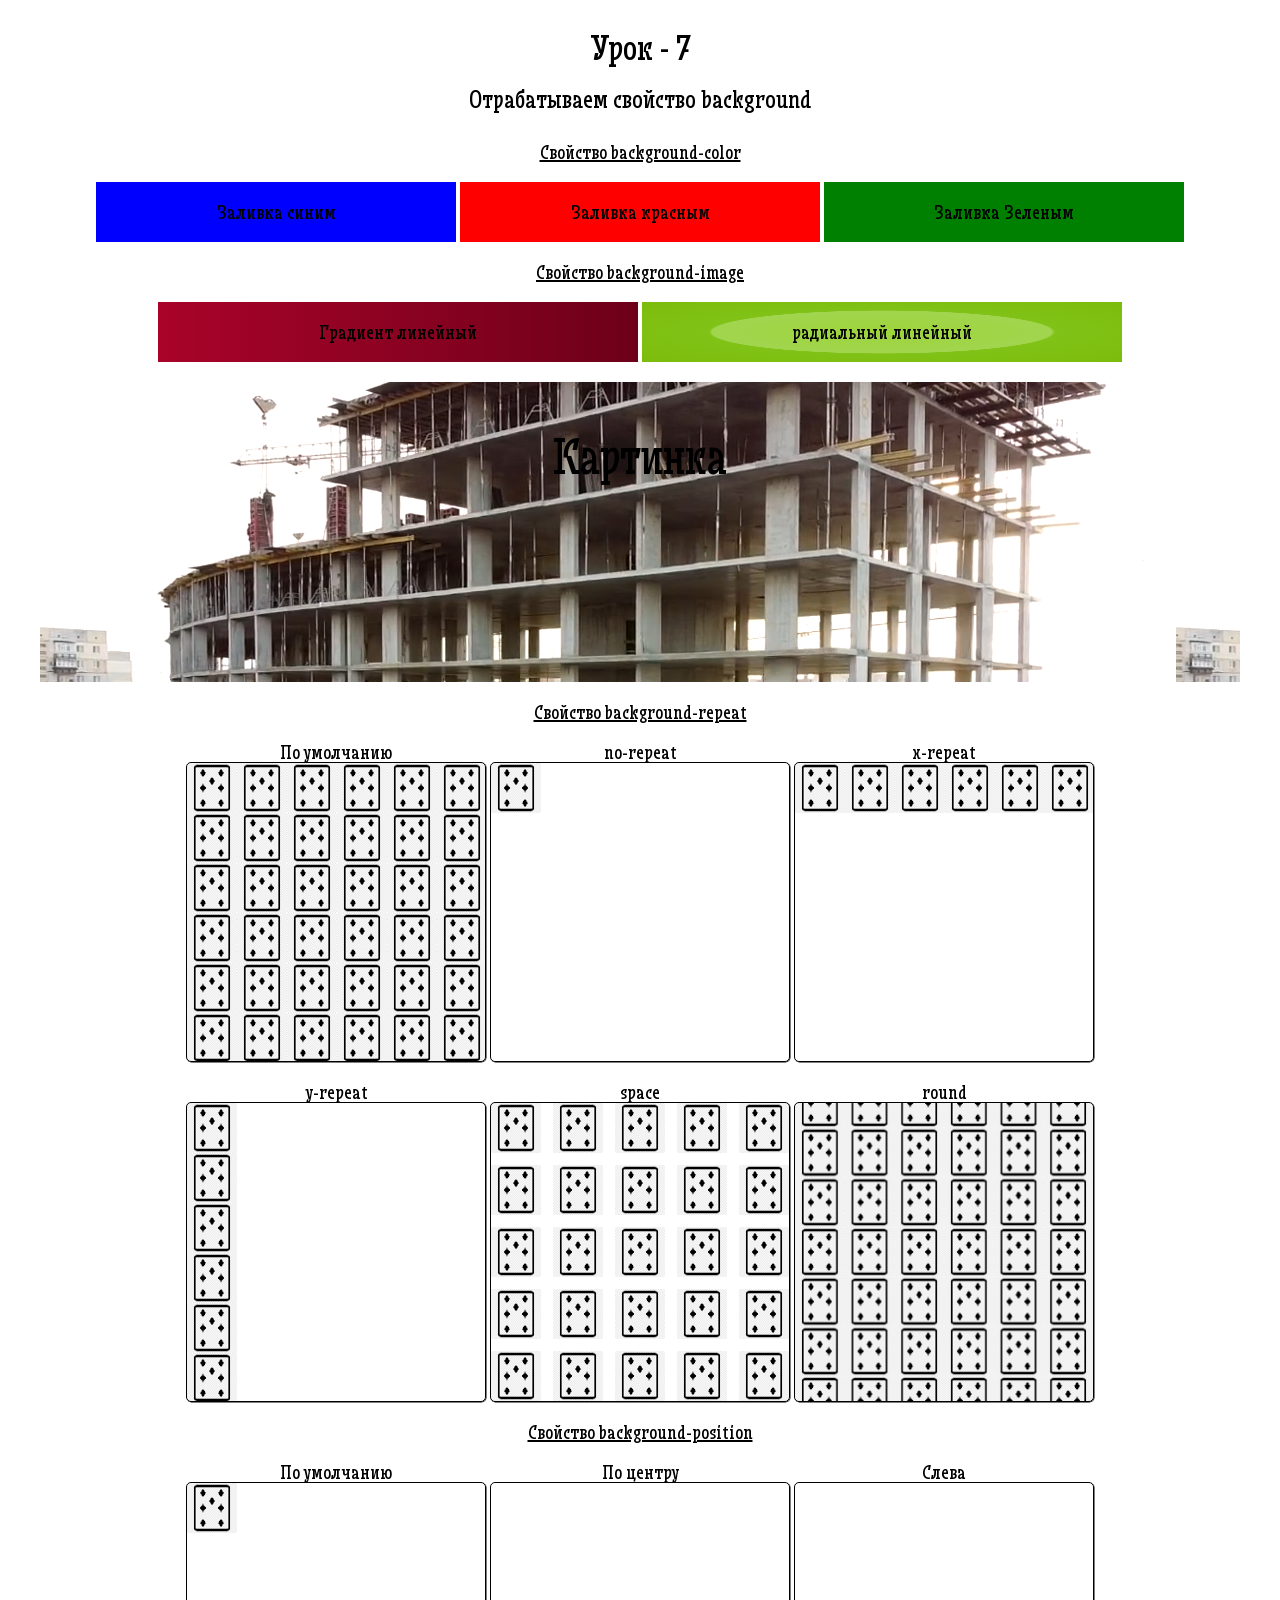
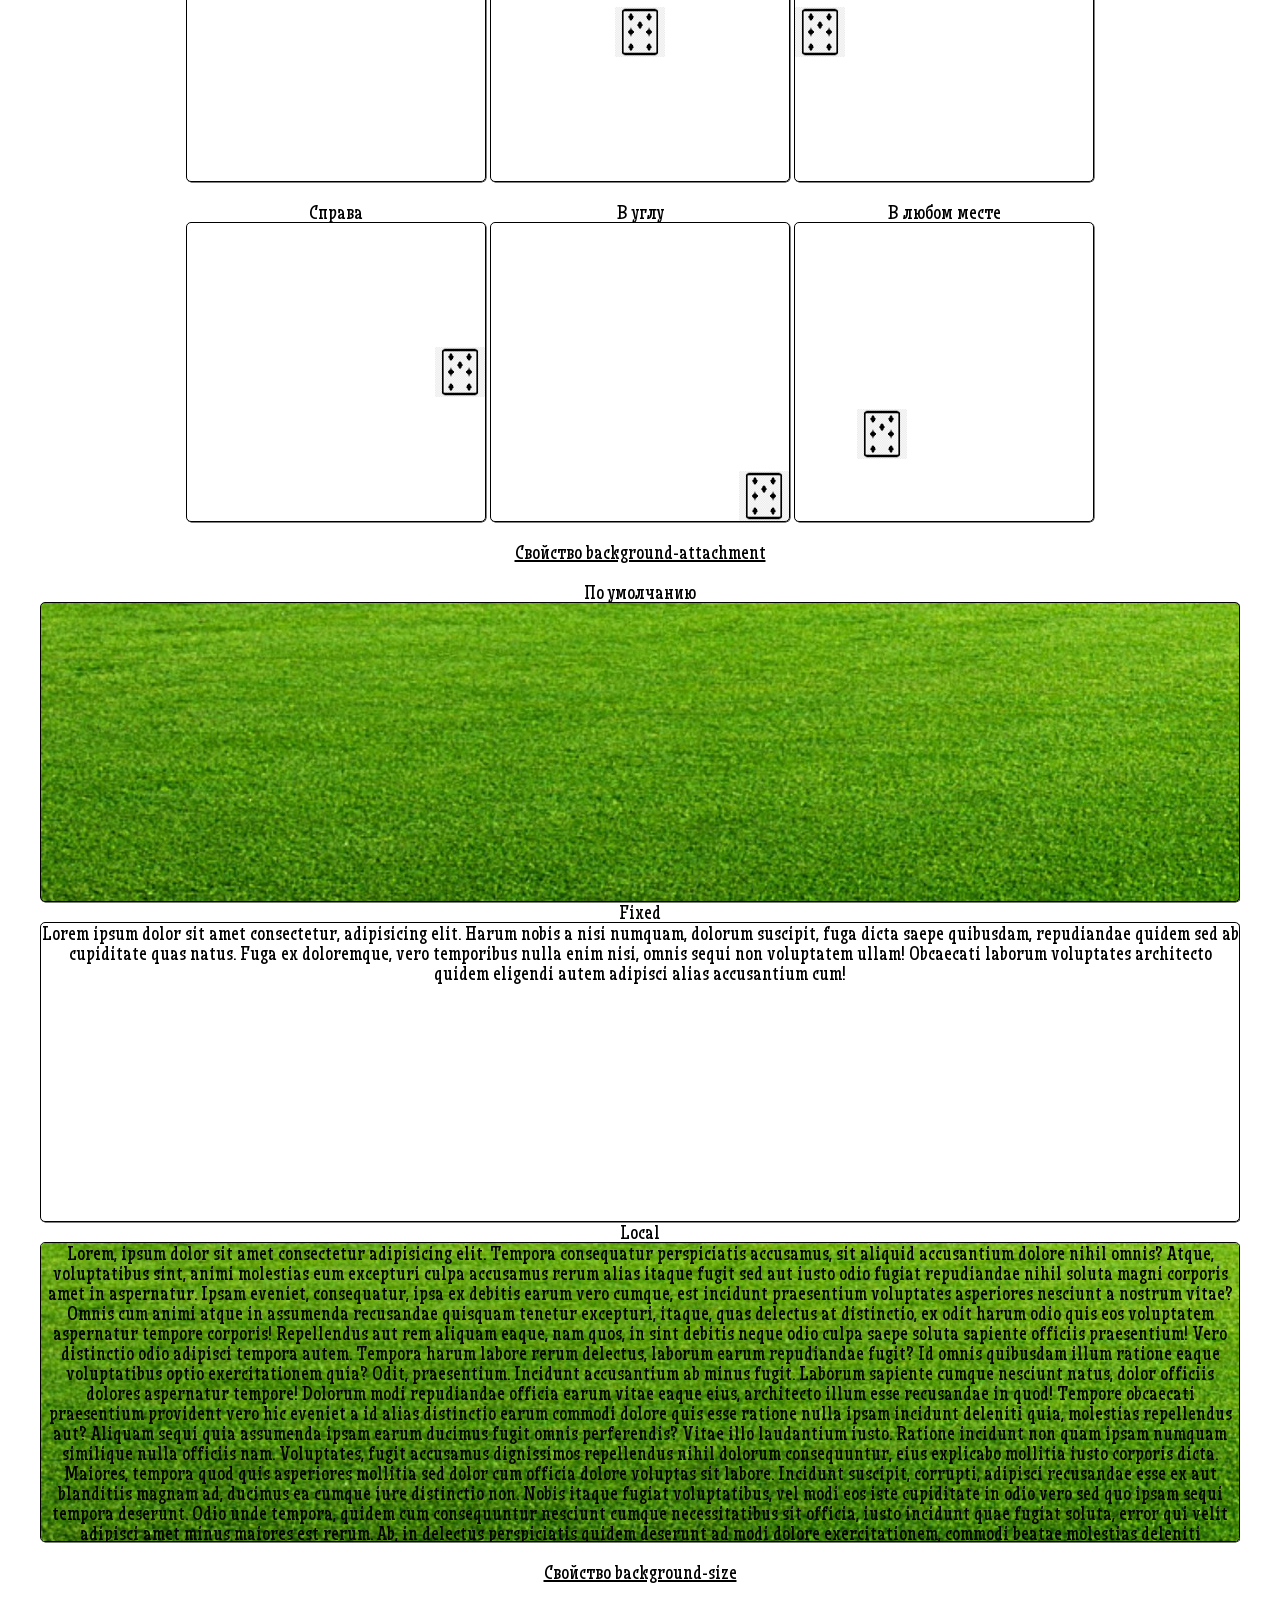
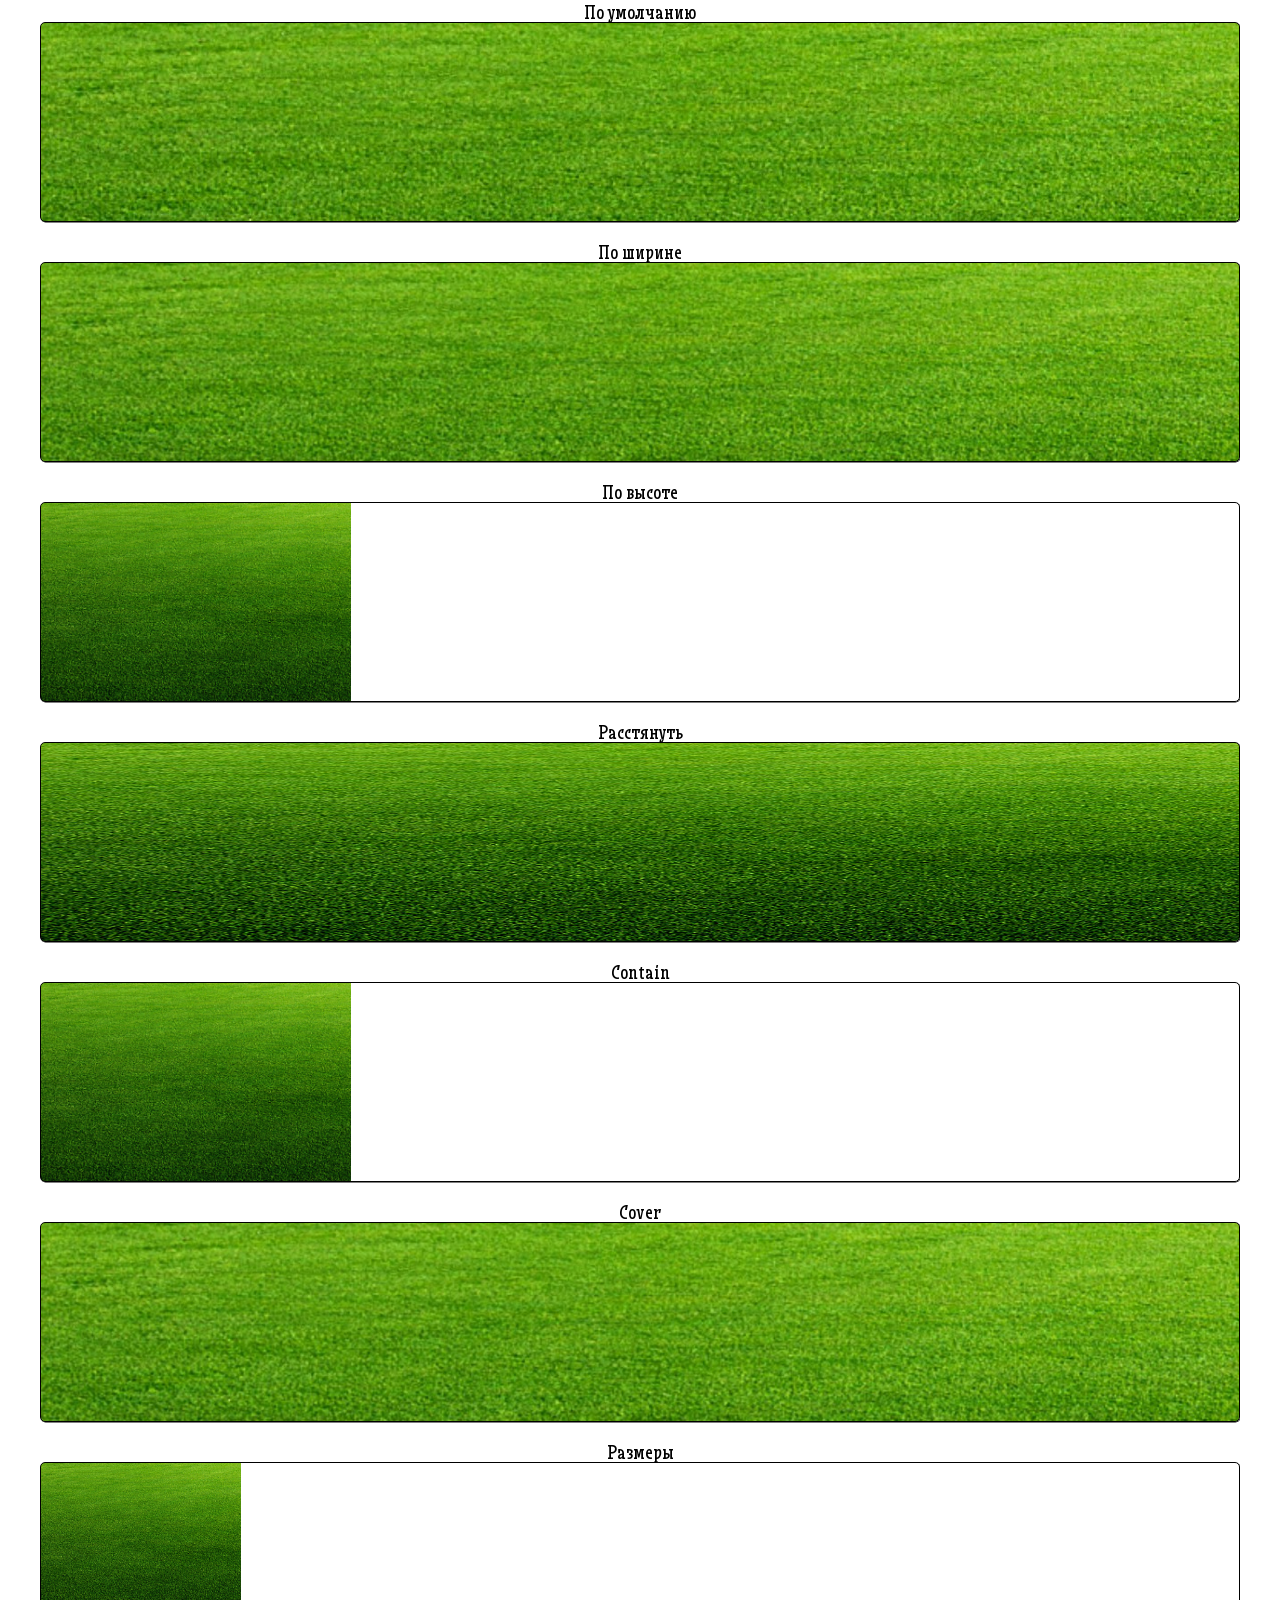
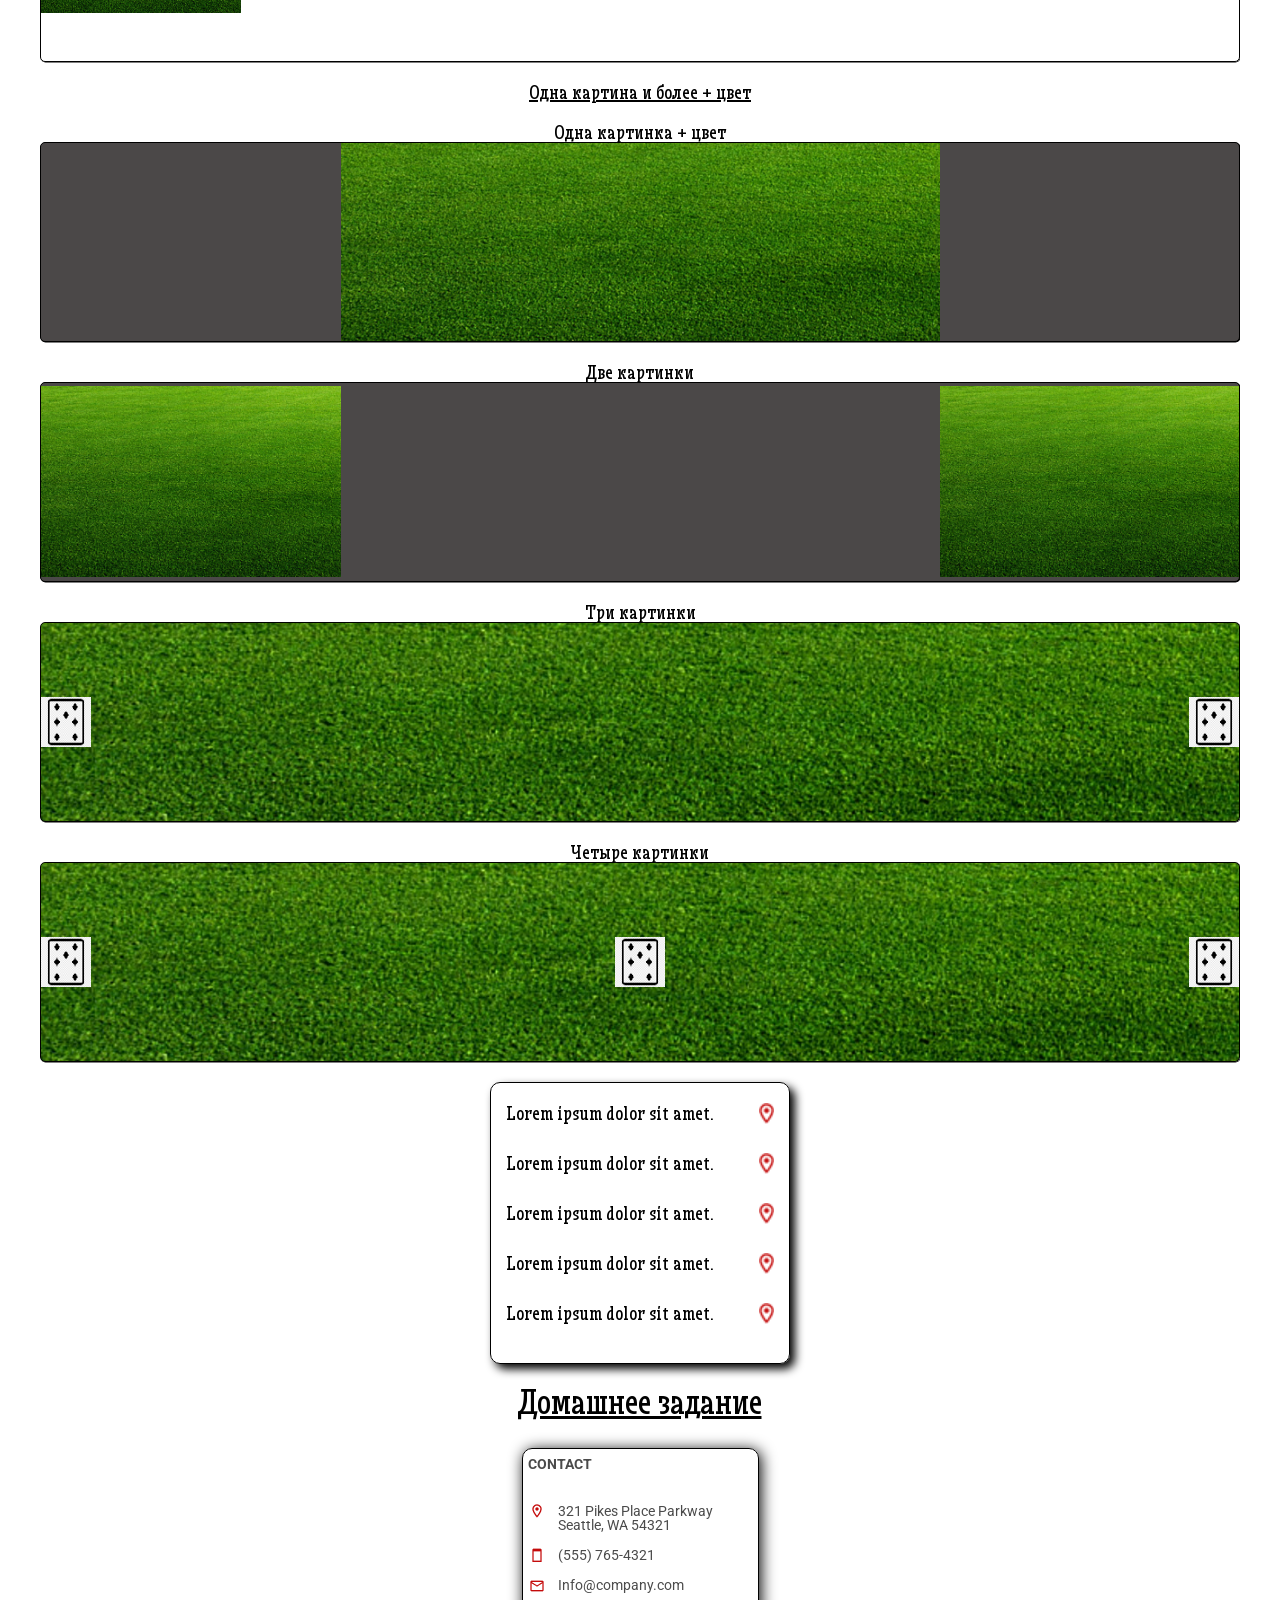
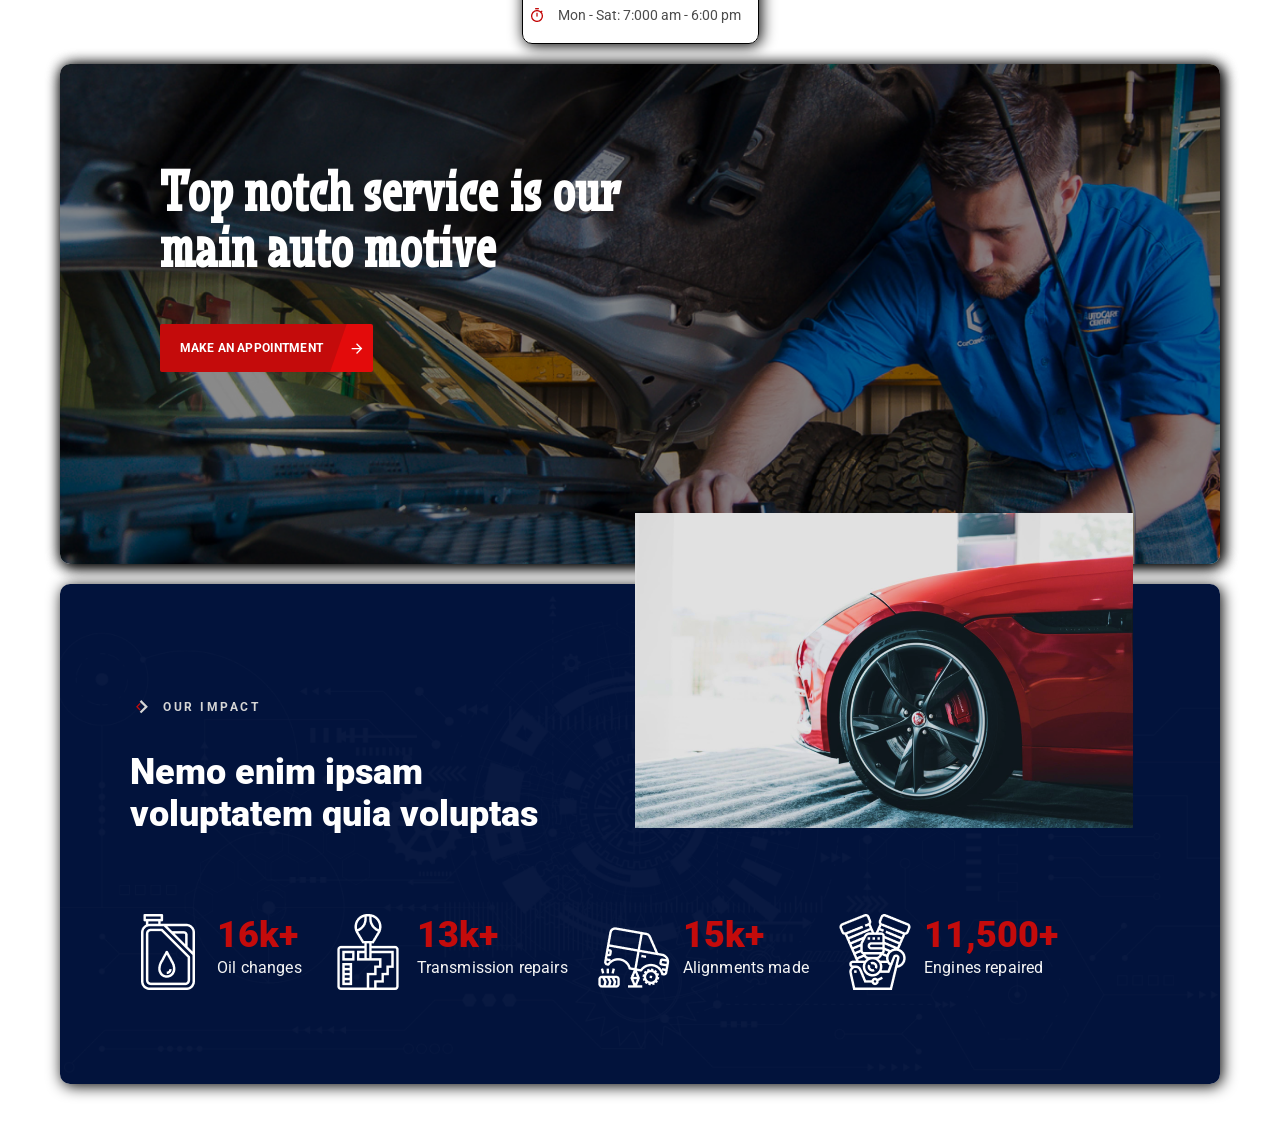
<file: index.html>
<!DOCTYPE html>
<html lang="ru">

	<head>
		<meta charset="UTF-8">
		<meta http-equiv="X-UA-Compatible" content="IE=edge">
		<meta name="viewport" content="width=device-width, initial-scale=1.0">
		<link rel="stylesheet" href="css/null.css">
		<link rel="stylesheet" href="css/style.css">
		<title>Lesson 7</title>
	</head>

	<body>
		<div class="wrapper">
			<header class="header">
				<div class="b-head">
					<div class="b-head__title">
						Урок - 7
					</div>
					<div class="b-head__text">
						Отрабатываем свойство background
					</div>
				</div>
				<!-- <nav class="nav">

				</nav> -->

			</header>


			<main class="main">
				<div class="bg-wrapper">
					<div class="block-bgcolor">
						<div class="block__title">
							Свойство background-color
						</div>
						<div class="block-bgcolor__one">
							Заливка синим
						</div>
						<div class="block-bgcolor__two">
							Заливка красным
						</div>
						<div class="block-bgcolor__three">
							Заливка Зеленым
						</div>
					</div>
					<div class="block-bgimg">
						<div class="block__title">
							Свойство background-image
						</div>
						<div class="block-bgimg__color">
							<div class="block-bgimg__one">
								Градиент линейный
							</div>
							<div class="block-bgimg__two">
								радиальный линейный
							</div>
						</div>
						<div class="block-bgimg__image">
							Картинка
						</div>
					</div>
					<div class="block-bgrepeat">
						<div class="block__title">
							Свойство background-repeat
						</div>
						<div class="block-bgrepeat__property inline">
							<p class="text">По умолчанию</p>
							<div class="block-bgrepeat__default box"></div>
						</div>
						<div class="block-bgrepeat__property inline">
							<p class="text">no-repeat</p>
							<div class="block-bgrepeat__norepeat box"></div>
						</div>
						<div class="block-bgrepeat__property inline">
							<p class="text">x-repeat</p>
							<div class="block-bgrepeat__xrepeat box"></div>
						</div>
						<div class="block-bgrepeat__property inline">
							<p class="text">y-repeat</p>
							<div class="block-bgrepeat__yrepeat box"></div>
						</div>
						<div class="block-bgrepeat__property inline">
							<p class="text">space</p>
							<div class="block-bgrepeat__space box"></div>
						</div>
						<div class="block-bgrepeat__property inline">
							<p class="text">round</p>
							<div class="block-bgrepeat__round box"></div>
						</div>



					</div>
					<div class="block-bgposition">
						<div class="block__title">
							Свойство background-position
						</div>
						<div class="block-bgposition__property inline">
							<p class="text">По умолчанию</p>
							<div class="block-bgposition__default box">

							</div>
						</div>
						<div class="block-bgposition__property inline">
							<p class="text">По центру</p>
							<div class="block-bgposition__center box">

							</div>
						</div>
						<div class="block-bgposition__property inline">
							<p class="text">Слева</p>
							<div class="block-bgposition__left box">

							</div>
						</div>
						<div class="block-bgposition__property inline">
							<p class="text">Справа</p>
							<div class="block-bgposition__right box">

							</div>
						</div>
						<div class="block-bgposition__property inline">
							<p class="text">В углу</p>
							<div class="block-bgposition__decress box">

							</div>
						</div>
						<div class="block-bgposition__property inline">
							<p class="text">В любом месте</p>
							<div class="block-bgposition__random box">

							</div>
						</div>
					</div>
					<div class="block-bgattach">
						<div class="block__title">
							Свойство background-attachment
						</div>
						<div class="block-bgattach__property">
							<p class="text">По умолчанию</p>
							<div class="block-bgattach__default box">

							</div>
						</div>
						<div class="block-bgattach__property">
							<p class="text">Fixed</p>
							<div class="block-bgattach__fixed box">
								<p class="text">Lorem ipsum dolor sit amet consectetur, adipisicing elit. Harum nobis a nisi numquam, dolorum suscipit, fuga dicta saepe quibusdam, repudiandae quidem sed ab cupiditate quas natus. Fuga ex doloremque, vero temporibus nulla enim nisi, omnis sequi non voluptatem ullam! Obcaecati laborum voluptates architecto quidem eligendi autem adipisci alias accusantium cum!</p>
							</div>
						</div>
						<div class="block-bgattach__property">
							<p class="text">Local</p>
							<div class="block-bgattach__local box">
								<p class="text">Lorem, ipsum dolor sit amet consectetur adipisicing elit. Tempora consequatur perspiciatis accusamus, sit aliquid accusantium dolore nihil omnis? Atque, voluptatibus sint, animi molestias eum excepturi culpa accusamus rerum alias itaque fugit sed aut iusto odio fugiat repudiandae nihil soluta magni corporis amet in aspernatur. Ipsam eveniet, consequatur, ipsa ex debitis earum vero cumque, est incidunt praesentium voluptates asperiores nesciunt a nostrum vitae? Omnis cum animi atque in assumenda recusandae quisquam tenetur excepturi, itaque, quas delectus at distinctio, ex odit harum odio quis eos voluptatem aspernatur tempore corporis! Repellendus aut rem aliquam eaque, nam quos, in sint debitis neque odio culpa saepe soluta sapiente officiis praesentium! Vero distinctio odio adipisci tempora autem. Tempora harum labore rerum delectus, laborum earum repudiandae fugit? Id omnis quibusdam illum ratione eaque voluptatibus optio exercitationem quia? Odit, praesentium. Incidunt accusantium ab minus fugit. Laborum sapiente cumque nesciunt natus, dolor officiis dolores aspernatur tempore! Dolorum modi repudiandae officia earum vitae eaque eius, architecto illum esse recusandae in quod! Tempore obcaecati praesentium provident vero hic eveniet a id alias distinctio earum commodi dolore quis esse ratione nulla ipsam incidunt deleniti quia, molestias repellendus aut? Aliquam sequi quia assumenda ipsam earum ducimus fugit omnis perferendis? Vitae illo laudantium iusto. Ratione incidunt non quam ipsam numquam similique nulla officiis nam. Voluptates, fugit accusamus dignissimos repellendus nihil dolorum consequuntur, eius explicabo mollitia iusto corporis dicta. Maiores, tempora quod quis asperiores mollitia sed dolor cum officia dolore voluptas sit labore. Incidunt suscipit, corrupti, adipisci recusandae esse ex aut blanditiis magnam ad, ducimus ea cumque iure distinctio non. Nobis itaque fugiat voluptatibus, vel modi eos iste cupiditate in odio vero sed quo ipsam sequi tempora deserunt. Odio unde tempora, quidem cum consequuntur nesciunt cumque necessitatibus sit officia, iusto incidunt quae fugiat soluta, error qui velit adipisci amet minus maiores est rerum. Ab, in delectus perspiciatis quidem deserunt ad modi dolore exercitationem, commodi beatae molestias deleniti repudiandae cum architecto a velit cumque id dolores. Temporibus rerum totam quisquam perspiciatis eum, laudantium officiis eveniet doloribus maxime nemo illo accusantium facere atque fugit, deleniti ratione libero! Ipsa debitis esse sequi temporibus asperiores, dolore labore praesentium ex illo atque tempora corporis quasi consectetur impedit quibusdam quidem ipsum vel molestias minima repudiandae unde deleniti? Sequi adipisci alias est optio atque enim dignissimos voluptates quos vitae labore consequuntur impedit quasi quisquam modi nesciunt, voluptatum amet hic vel, dicta dolores, aliquam commodi possimus itaque. Aspernatur similique hic, est repellat, culpa sed maiores dolorem dignissimos dicta alias praesentium pariatur numquam rem dolores aperiam quasi ratione enim mollitia. Beatae officia accusantium ex sapiente perspiciatis recusandae placeat debitis reprehenderit suscipit! Maiores nostrum odio vero eligendi tenetur commodi ex explicabo cupiditate deleniti recusandae? Illum, omnis! Iure dolorum dolores excepturi earum in laboriosam quidem fugiat, inventore dolore distinctio vitae quam itaque impedit id veritatis officiis, quos odit ut consequatur est? Ipsum non ab laboriosam dolore iure possimus architecto molestias aperiam itaque doloremque placeat magnam adipisci eaque minima ducimus, eveniet necessitatibus. Aperiam sint nobis veritatis incidunt, praesentium necessitatibus dolores, alias natus nihil amet quaerat ratione quis.</p>
							</div>
						</div>
					</div>
					<div class="block-bgsize">
						<div class="block__title">
							Свойство background-size
						</div>
						<div class="block-bgsize__property">
							<p class="text">По умолчанию</p>
							<div class="block-bgsize__default box-size"></div>
						</div>
						<div class="block-bgsize__property">
							<p class="text">По ширине</p>
							<div class="block-bgsize__height box-size"></div>
						</div>
						<div class="block-bgsize__property">
							<p class="text">По высоте</p>
							<div class="block-bgsize__width box-size"></div>
						</div>
						<div class="block-bgsize__property">
							<p class="text">Расстянуть</p>
							<div class="block-bgsize__stretch box-size"></div>
						</div>
						<div class="block-bgsize__property">
							<p class="text">Contain</p>
							<div class="block-bgsize__contain box-size"></div>
						</div>
						<div class="block-bgsize__property">
							<p class="text">Cover</p>
							<div class="block-bgsize__cover box-size"></div>
						</div>
						<div class="block-bgsize__property">
							<p class="text">Размеры</p>
							<div class="block-bgsize__size box-size"></div>
						</div>
					</div>
					<div class="block-bgfoncolor">
						<div class="block__title">
							Одна картина и более + цвет
						</div>
						<div class="block-bgfoncolor__property">
							<p class="text">Одна картинка + цвет</p>
							<div class="block-bgfoncolor__oneimg box-size"></div>
						</div>
						<div class="block-bgfoncolor__property">
							<p class="text">Две картинки</p>
							<div class="block-bgfoncolor__twoimg box-size"></div>
						</div>
						<div class="block-bgfoncolor__property">
							<p class="text">Три картинки</p>
							<div class="block-bgfoncolor__threeimg box-size"></div>
						</div>
						<div class="block-bgfoncolor__property">
							<p class="text">Четыре картинки</p>
							<div class="block-bgfoncolor__fourimg box-size"></div>
						</div>
					</div>
				</div>
				<div class="imgleft">
					<ul class="imgleft__lists">
						<li class="imgleft__list">Lorem ipsum dolor sit amet.</li>
						<li class="imgleft__list">Lorem ipsum dolor sit amet.</li>
						<li class="imgleft__list">Lorem ipsum dolor sit amet.</li>
						<li class="imgleft__list">Lorem ipsum dolor sit amet.</li>
						<li class="imgleft__list">Lorem ipsum dolor sit amet.</li>
					</ul>
				</div>
				<div class="hw-wrapper">
					<h2 class="hmtitle">
						Домашнее задание
					</h2>
					<div class="less1">
						<div class="contact">
							<p class="contact-title">
								contact
							</p>
							<div class="contact__lists">
								<ul class="contact__list">
									<li class="contact_list-geo">321 Pikes Place Parkway
										Seattle, WA 54321</li>
									<li class="contact_list-phone">(555) 765-4321</li>
									<li class="contact_list-mail">Info@company.com</li>
									<li class="contact_list-time">Mon - Sat: 7:000 am - 6:00 pm</li>
								</ul>
							</div>
						</div>
					</div>
				</div>
				<div class="car-wrapper">
					<div class="car-body">
						<div class="car-title">
							Top notch service is our main auto motive
						</div>
						<div class="car__button">
							<a href="#!" class="button"> Make an Appointment</a>
						</div>
					</div>
				</div>
				<div class="car-wrapper-two">
					<div class="car-container">
						<div class="car-header">
							<div class="car-header__titles">
								<div class="car-header__logo">
									OUR IMPACT
								</div>
								<div class="car-header__title">
									Nemo enim ipsam voluptatem quia voluptas
								</div>
							</div>
							<div class="car-header__img">
								<img src="./img/bg-fon.png" alt="fon">
							</div>
						</div>
						<div class="car-content">
							<div class="car-content__about oil">
								<div class="car-content__title">16k+</div>
								<div class="car-content__subtitle">Oil changes</div>
							</div>
							<div class="car-content__about transmission">
								<div class="car-content__title">13k+</div>
								<div class="car-content__subtitle">Transmission repairs</div>
							</div>
							<div class="car-content__about alig-made">
								<div class="car-content__title">15k+</div>
								<div class="car-content__subtitle">Alignments made</div>
							</div>
							<div class="car-content__about engine">
								<div class="car-content__title">11,500+</div>
								<div class="car-content__subtitle">Engines repaired</div>
							</div>
						</div>
					</div>
				</div>
			</main>
			<!-- <footer class="footer">

				<p>Это подвал</p>


			</footer> -->
		</div>

	</body>

</html>
</file>
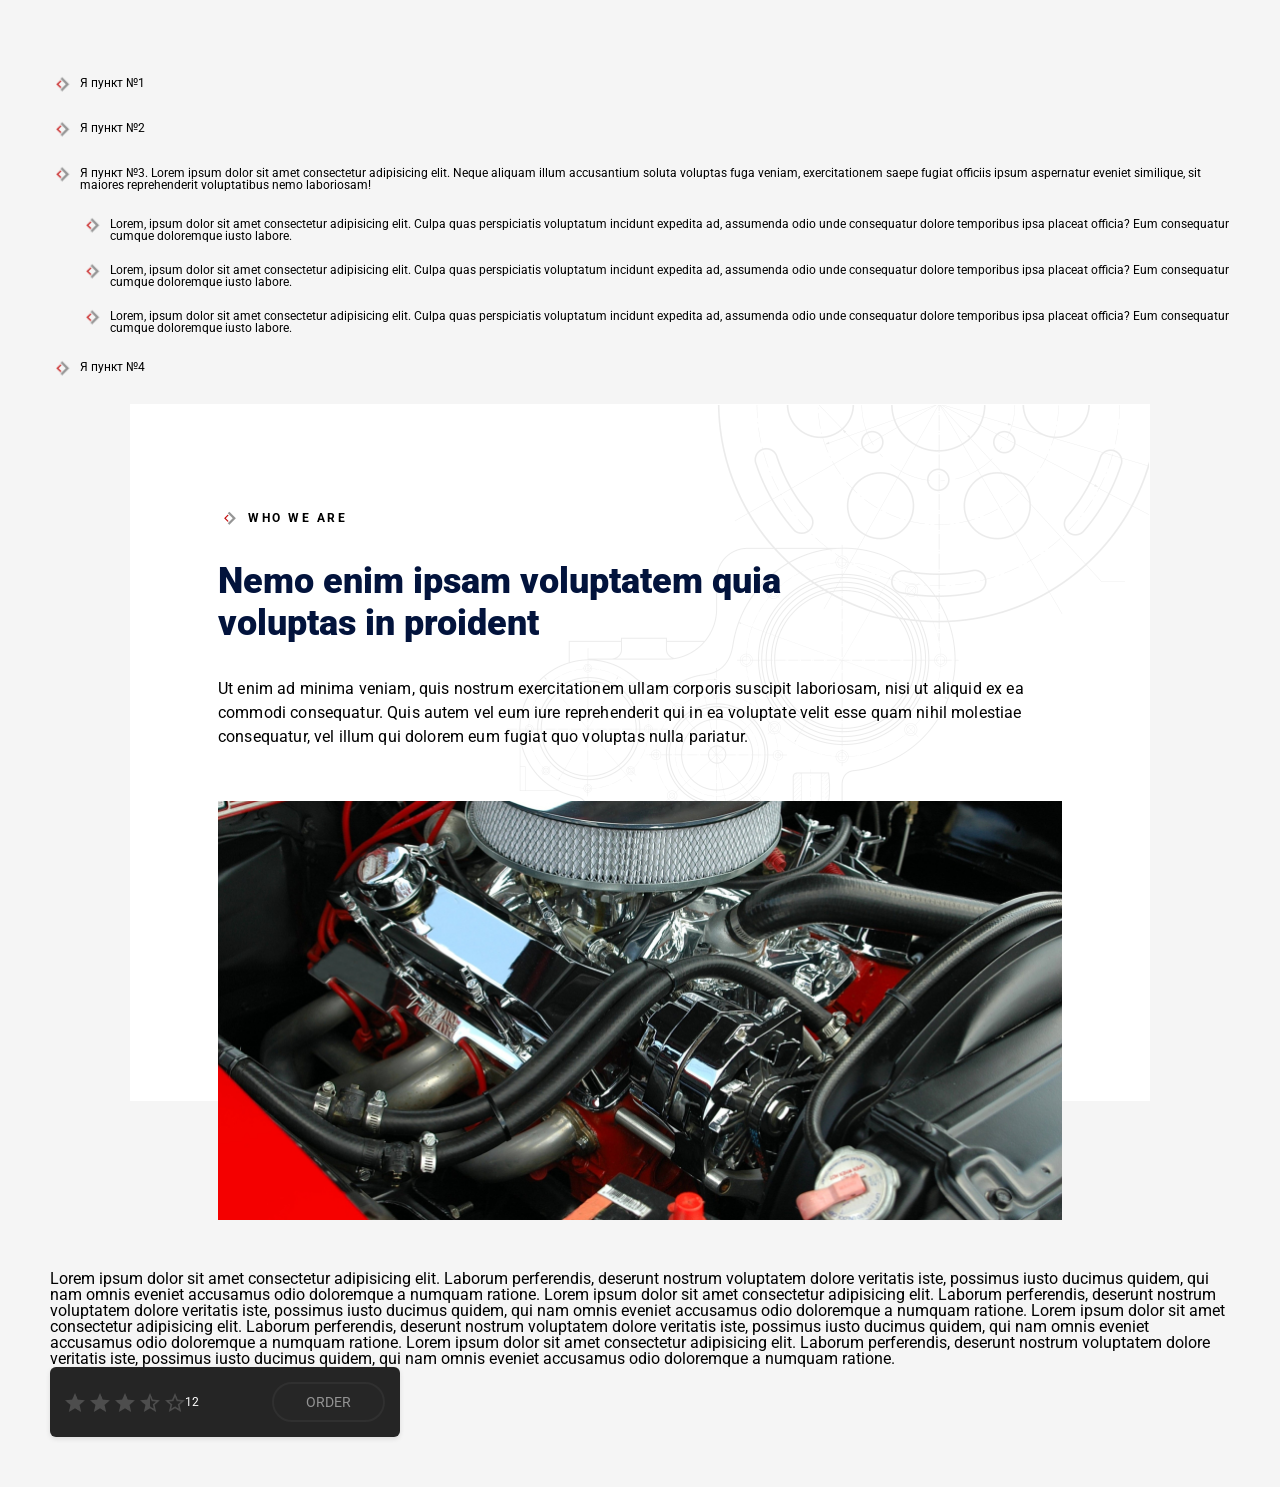
<file: Урок7/Lesson_7/index.html>
<!DOCTYPE html>
<html lang="ru">
	<head>
		<meta charset="UTF-8">
		<meta http-equiv="X-UA-Compatible" content="IE=edge">
		<link rel="stylesheet" href="css/style.css">
		<meta name="viewport" content="width=device-width, initial-scale=1.0">
		<title>Lesson 7</title>
	</head>
	<body>
		<div class="wrapper">
			<header class="header"></header>
			<main class="main">
				<!-- 
				<div class="block">
					Lorem, ipsum dolor sit amet consectetur adipisicing elit. Ab ducimus omnis distinctio, impedit deserunt iusto, nisi in consequuntur molestias repellat nobis nihil delectus consequatur adipisci laudantium ad fuga hic obcaecati.
				</div>
				 -->
				<ul>
					<li>Я пункт №1</li>
					<li>Я пункт №2</li>
					<li>
						Я пункт №3. Lorem ipsum dolor sit amet consectetur adipisicing elit. Neque aliquam illum accusantium soluta voluptas fuga veniam, exercitationem saepe fugiat officiis ipsum aspernatur eveniet similique, sit maiores reprehenderit voluptatibus nemo laboriosam!
						<ul>
							<li>Lorem, ipsum dolor sit amet consectetur adipisicing elit. Culpa quas perspiciatis voluptatum incidunt expedita ad, assumenda odio unde consequatur dolore temporibus ipsa placeat officia? Eum consequatur cumque doloremque iusto labore.</li>
							<li>Lorem, ipsum dolor sit amet consectetur adipisicing elit. Culpa quas perspiciatis voluptatum incidunt expedita ad, assumenda odio unde consequatur dolore temporibus ipsa placeat officia? Eum consequatur cumque doloremque iusto labore.</li>
							<li>Lorem, ipsum dolor sit amet consectetur adipisicing elit. Culpa quas perspiciatis voluptatum incidunt expedita ad, assumenda odio unde consequatur dolore temporibus ipsa placeat officia? Eum consequatur cumque doloremque iusto labore.</li>
						</ul>

					</li>
					<li>Я пункт №4</li>
				</ul>

				<div class="whoweare">
					<div class="whoweare__container">
						<div class="whoweare__subtitle">
							Who we are
						</div>
						<h1 class="whoweare__title">Nemo enim ipsam voluptatem quia voluptas in proident</h1>
						<div class="whoweare__text">
							Ut enim ad minima veniam, quis nostrum exercitationem ullam corporis suscipit laboriosam, nisi ut aliquid ex ea commodi consequatur. Quis autem vel eum iure reprehenderit qui in ea voluptate velit esse quam nihil molestiae consequatur, vel illum qui dolorem eum fugiat quo voluptas nulla pariatur.
						</div>
						<div class="whoweare__image">
							<img src="img/image_1.jpg" alt="image">
						</div>
					</div>
				</div>
				<div class="text">
					Lorem ipsum dolor sit amet consectetur adipisicing elit. Laborum perferendis, deserunt nostrum voluptatem dolore veritatis iste, possimus iusto ducimus quidem, qui nam omnis eveniet accusamus odio doloremque a numquam ratione.
					Lorem ipsum dolor sit amet consectetur adipisicing elit. Laborum perferendis, deserunt nostrum voluptatem dolore veritatis iste, possimus iusto ducimus quidem, qui nam omnis eveniet accusamus odio doloremque a numquam ratione.
					Lorem ipsum dolor sit amet consectetur adipisicing elit. Laborum perferendis, deserunt nostrum voluptatem dolore veritatis iste, possimus iusto ducimus quidem, qui nam omnis eveniet accusamus odio doloremque a numquam ratione.
					Lorem ipsum dolor sit amet consectetur adipisicing elit. Laborum perferendis, deserunt nostrum voluptatem dolore veritatis iste, possimus iusto ducimus quidem, qui nam omnis eveniet accusamus odio doloremque a numquam ratione.
				</div>
				<div class="someblock">
					<div class="someblock__rating rating">
						<span class="rating__stars">
							<img src="img/stars.png" alt="">
						</span>
						<span class="rating__value">12</span>
					</div>
					<div class="someblock__action">
						<a href="" class="someblock__button">Order</a>
					</div>
				</div>
			</main>
			<footer hidden class="footer"></footer>
		</div>
	</body>
</html>
</file>
<file: css/null.css>
/* Подключаем шрифты удаленно - по умолчанию*/

/* Жмем F1 выбираем import CSS и добовляем в конец + чистим от лишнего &display=swap&subset=cyrillic-ext */
/* @import url(https://fonts.googleapis.com/css?family=regular,700,900); */

/* Дочерние шрифты удаленно */
@import url(https://fonts.googleapis.com/css?family=Roboto:regular,700,900&display=swap&subset=cyrillic-ext);
/* ---------------------------------------------------------------------- */

/* Подключаем шрифты локально - по умолчанию*/

/* Находим и качаем ttf конвертируем в woff/woff2 и копируем стили из style.css */
@font-face {
	font-family: "Lugatype";
	src: url("../fonts/Lugatype.woff2") format("woff2"), url("../fonts/Lugatype.woff") format("woff");
	font-weight: normal;
	font-style: normal;
	font-display: swap;
}
/* Дочерние шрифты локально*/

/* ----------------------------------------------------------------------- */

/* ОБНУЛЕНИЕ СТИЛЕЙ */
*,
*::before,
*::after {
	margin: 0;
	padding: 0;
	border: 0;
	box-sizing: border-box;
}
html,
body {
	min-height: 100%;
}
html {
	font-size: 16px; /* размер фрифта по умолчанию */
}
body {
	font-family: "Lugatype", serif; /*  шрифт по умолчанию  */
	height: 100%;
	line-height: 1;
}
li {
	list-style: none;
}
a,
a:visited {
	text-decoration: none;
}
a:hover {
	text-decoration: none;
}
h1,
h2,
h3,
h4,
h5,
h6 {
	font-weight: inherit;
	font-size: inherit;
}
img {
	vertical-align: top;
}
.wrapper {
	min-height: 100%;
	overflow: hidden;
}
/* ---------------------------------------------------------------------- */
</file>
<file: css/style.css>
/*  -----------------modificators---------------------- */
body {
	/* background: linear-gradient(to bottom, rgb(206, 220, 231) 0%, rgb(89, 106, 114) 100%); */
	padding: 30px;
}

.wrapper {
	max-width: 1200px;
	margin: 0 auto;
}

/*  -----------------modificators---------------------- */

/*  -----------------header---------------------- */

/*  -----------------header---------------------- */

/*  -----------------main---------------------- */
.header {
	text-align: center;
}
.b-head {
	font-size: 0;
}
.b-head__title {
	font-size: 36px;
	margin-bottom: 20px;
}
.b-head__text {
	font-size: 26px;
	margin-bottom: 30px;
}
.bg-wrapper {
	text-align: center;
	font-size: 20px;
}
.block__title {
	margin-bottom: 20px;

	text-decoration: underline;
}
.block-bgcolor__one {
	display: inline-block;
	padding: 20px;
	background-color: blue;
	min-width: 30%;
}
.block-bgcolor__two {
	display: inline-block;
	padding: 20px;
	background-color: red;
	min-width: 30%;
}
.block-bgcolor__three {
	display: inline-block;
	padding: 20px;
	background-color: green;
	min-width: 30%;
	margin-bottom: 20px;
}

.block-bgimg__color {
	margin-bottom: 20px;
}
.block-bgimg__one {
	display: inline-block;
	padding: 20px;
	min-width: 40%;
	background: linear-gradient(to right, #a90329 0%, #8f0222 44%, #6d0019 100%);
}
.block-bgimg__two {
	display: inline-block;
	padding: 20px;
	min-width: 40%;
	background: radial-gradient(ellipse at center, #9dd53a 0%, #a1d54f 50%, #80c217 51%, #7cbc0a 100%);
}
.block-bgimg__image {
	padding: 50px;
	font-size: 50px;
	background-image: url("../img/01.png");
	min-height: 300px;
	margin-bottom: 20px;
}

.block-bgrepeat__default {
	background-image: url("../img/50x50.png");
}
.block-bgrepeat__norepeat {
	background-image: url("../img/50x50.png");
	background-repeat: no-repeat;
}
.block-bgrepeat__xrepeat {
	background-image: url("../img/50x50.png");
	background-repeat: repeat-x;
}
.block-bgrepeat__yrepeat {
	background-image: url("../img/50x50.png");
	background-repeat: repeat-y;
}
.block-bgrepeat__space {
	background: url("../img/50x50.png") 0 10%/ 50px;
	background-repeat: space;
}

.block-bgrepeat__round {
	background: url("../img/50x50.png") 0 10%/ 50px;

	background-repeat: round;
}
.block-bgposition__property {
	display: inline-block;
	margin-bottom: 20px;
}
.inline {
	display: inline-block;
	margin-bottom: 20px;
}
.box {
	width: 300px;
	min-height: 300px;
	border: 1px solid black;
	border-radius: 5px;
	box-shadow: 0.5px 0.5px rgb(3, 0, 0);
}

.block-bgposition__default {
	background: url("../img/50x50.png");
	background-position: 0 0;
	background-repeat: no-repeat;
}
.box {
}
.block-bgposition__center {
	background: url("../img/50x50.png");
	background-position: 50%;
	/* background-position: center; по центру */
	background-repeat: no-repeat;
}
.block-bgposition__left {
	background: url("../img/50x50.png");
	background-position: 0, 50%;
	/* background-position: left; слева*/
	background-repeat: no-repeat;
}
.block-bgposition__right {
	background: url("../img/50x50.png");
	background-position: 100%, 50%;
	/* background-position: right; справа*/
	background-repeat: no-repeat;
}
.block-bgposition__decress {
	background: url("../img/50x50.png");
	background-position: 100% 100%;
	/* background-position: bottom right; справа*/
	background-repeat: no-repeat;
}
.block-bgposition__random {
	background: url("../img/50x50.png");
	background-position: 25% 75%;
	/* background-position: 50px 10px; в любос месте */
	background-repeat: no-repeat;
}
.text {
}
.block-bgattach__default {
	background-image: url("../img/fon-1.jpg");
	background-repeat: no-repeat;
	background-position: 0 0;
	background-attachment: scroll;
	width: 100%;
}

.block-bgattach__fixed {
	background-image: url("../img/fon-1.jpg");
	background-repeat: no-repeat;
	background-position: 0 0;
	background-attachment: fixed;
	width: 100%;
}
.block-bgattach__local {
	background-image: url("../img/fon-1.jpg");
	background-repeat: no-repeat;
	background-position: 0 0;
	background-attachment: local;
	width: 100%;
	height: 100px;
	overflow: auto;
	margin-bottom: 20px;
}

.box-size {
	min-height: 200px;
	margin-bottom: 20px;
	border: 1px solid black;
	border-radius: 5px;
	box-shadow: 0.5px 0.5px black;
}
.block-bgsize__default {
	background-image: url("../img/fon-1.jpg");
	background-position: 0 0;
	background-repeat: no-repeat;
	background-size: auto auto;
}

.block-bgsize__height {
	background-image: url("../img/fon-1.jpg");
	background-position: 0 0;
	background-repeat: no-repeat;
	background-size: 100% auto;
}
.block-bgsize__width {
	background-image: url("../img/fon-1.jpg");
	background-position: 0 0;
	background-repeat: no-repeat;
	background-size: auto 100%;
}
.block-bgsize__stretch {
	background-image: url("../img/fon-1.jpg");
	background-position: 0 0;
	background-repeat: no-repeat;
	background-size: 100% 100%;
}
.block-bgsize__contain {
	background-image: url("../img/fon-1.jpg");
	background-position: 0 0;
	background-repeat: no-repeat;
	background-size: contain;
}
.block-bgsize__cover {
	background-image: url("../img/fon-1.jpg");
	background-position: 0 0;
	background-repeat: no-repeat;
	background-size: cover;
}
.block-bgsize__size {
	background-image: url("../img/fon-1.jpg");
	background-position: 0 0;
	background-repeat: no-repeat;
	background-size: 200px 150px;
}

.block-bgfoncolor__oneimg {
	background-image: url("../img/fon-1.jpg");
	background-color: rgb(75, 72, 72);
	background-repeat: no-repeat;
	background-size: 50%;
	background-position: 50%;
}

.block-bgfoncolor__twoimg {
	background-image: url("../img/fon-1.jpg"), url("../img/fon-1.jpg");
	background-repeat: no-repeat;
	background-color: rgb(75, 72, 72);
	background-size: 25%, 25%;
	background-position: left, 100%;
}
.block-bgfoncolor__threeimg {
	background-image: url("../img/50x50.png"), url("../img/50x50.png"), url("../img/fon-1.jpg");
	background-repeat: no-repeat;
	background-size: 50px 50px, 50px 50px, cover;
	background-position: right, left, 50%;
}
.block-bgfoncolor__fourimg {
	background-image: url("../img/50x50.png"), url("../img/50x50.png"), url("../img/50x50.png"), url("../img/fon-1.jpg");
	background-repeat: no-repeat;
	background-size: 50px 50px, 50px 50px, 50px 50px, cover;
	background-position: 0 50%, 50% 50%, 100%, center;
}

.hw-wrapper {
}
.hmtitle {
	text-align: center;
	font-size: 36px;
	text-decoration: underline;
	margin-bottom: 28px;
}

.imgleft {
	max-width: 300px;
	margin: 0 auto;

	padding: 15px;
	border-radius: 10px;
	border: 1px solid black;
	box-shadow: 5px 5px 10px black;
	margin-bottom: 20px;
}
.imgleft__lists li {
	margin-bottom: 20px;
	font-size: 20px;
	line-height: 30px;
	padding-right: 40px;
	background-size: 15px;
}
.imgleft__list {
	background-image: url(../img/geo.png);
	background-position: right;
	background-repeat: no-repeat;
}
.contact {
	margin: 0 auto;
	font-family: "Roboto";
	max-width: 237px;
	border-radius: 10px;
	border: 1px solid black;
	box-shadow: 2px 2px 15px black;
	color: #4b4b4b;
	font-size: 14px;
	padding: 5px;
	margin-bottom: 20px;
}
.contact-title {
	font-weight: 700;
	text-transform: uppercase;
	margin-bottom: 28px;

	line-height: 157%;
	letter-spacing: 0.15px;
}
.contact__list li {
	margin-bottom: 16px;
	padding: 0px 0px 0px 30px;
}
.contact_list-geo {
	background-image: url(../img/geo.png);
	background-repeat: no-repeat;
	background-position: top left;
	background-size: auto auto;
	background-position: 4px 0;
}
.contact_list-phone {
	background-image: url(../img/phone.png);
	background-repeat: no-repeat;
	background-position: top left;
	background-position: 1px 0;
	background-size: auto auto;
}
.contact_list-mail {
	background-image: url(../img/mail.png);
	background-repeat: no-repeat;
	background-position: top left;
	background-position: 1px 0;
	background-size: auto auto;
}
.contact_list-time {
	background-image: url(../img/time.png);
	background-repeat: no-repeat;
	background-position: top left;
	background-position: 1px -1px;
	background-size: auto auto;
}
.car-wrapper {
	min-height: 500px;
	margin: 20px;
	border-radius: 10px;
	box-shadow: 2px 2px 15px black;
}
.car-body {
	background-image: url(../img/bg-car.png);
	background-repeat: no-repeat;
	background-size: cover;
	min-height: 500px;
	border-radius: 10px;
	box-shadow: 2px 2px 15px black;
	padding: 100px 100px 0px 100px;
}
.car-title {
	font-weight: 900;
	font-size: 56px;
	line-height: 56px;
	color: #ffffff;
	max-width: 50%;
	margin-bottom: 48px;
}
.car__button {
}
.button {
	display: inline-block;
	background: #c40b0b url("../img/arrow.svg") 100% 0 no-repeat;
	font-family: "Roboto";
	display: inline-block;
	font-weight: 700;
	font-size: 12px;
	line-height: 30px;
	letter-spacing: 0.15px;
	text-transform: uppercase;
	color: #ffffff;
	border-radius: 2px;
	padding: 9px 50px 9px 20px;
}
.car-wrapper-two {
	min-height: 500px;
	margin: 20px;
	border-radius: 10px;
	box-shadow: 2px 2px 15px black;
	background: url("../img/bg-car2.png") 0 0 / cover no-repeat;
	font-family: "Roboto";
	color: #ffffff;
}
.car-container {
	max-width: 1020px;
	margin: 0 auto;
}
.car-header {
}
.car-header__titles {
	padding: 111px 0px 0px 0px;
	display: inline-block;
}

.car-header__logo {
	background: url(../img/logo.svg) 0% 50% no-repeat;
	padding: 0px 0px 0px 33px;
	font-size: 12px;
	line-height: 24px;
	letter-spacing: 2.5px;
	text-transform: uppercase;
	font-weight: 700;
	color: #d5d5d5;
	margin-bottom: 32px;
}
.car-header__title {
	font-weight: 900;
	font-size: 36px;
	line-height: 42px;
	max-width: 411px;
	margin-bottom: 79px;
	margin-right: 90px;
}
.car-header__img {
	display: inline-block;
}
.car-header__img img {
	margin: -300px 0px 0px 0px;
}
.car-content {
}
.car-content__about {
	display: inline-block;
	margin-right: 24px;
	min-height: 76px;
	padding: 0px 0px 0px 87px;
}
.oil {
	background: url("../img/oil.png") 0 0 no-repeat;
}
.car-content__title {
	font-weight: 900;
	font-size: 36px;
	line-height: 42px;
	color: #c40b0b;
}
.car-content__subtitle {
	font-size: 16px;
	line-height: 24px;
	letter-spacing: 0.15px;
	color: #f5f5f5;
}
.transmission {
	background: url("../img/transmission.png") 0 0 no-repeat;
}
.alig-made {
	background: url("../img/alignment.png") 0 0 no-repeat;
}
.engine {
	background: url("../img/engine.png") 0 0 no-repeat;
}
/*  -----------------main---------------------- */

/*  -----------------footer---------------------- */

/*  -----------------footer---------------------- */
</file>
<file: Урок7/Lesson_7/css/style.css>
/* 
&display=swap
&subset=cyrillic-ext 
*/
@import url("https://fonts.googleapis.com/css?family=Roboto:regular,700,900&display=swap");

/* ОБНУЛЕНИЕ СТИЛЕЙ */
*,
*::before,
*::after {
	margin: 0;
	padding: 0;
	border: 0;
	box-sizing: border-box;
}
li {
	list-style: none;
}
a,
a:visited {
	text-decoration: none;
}
a:hover {
	text-decoration: none;
}
h1,
h2,
h3,
h4,
h5,
h6 {
	font-weight: inherit;
	font-size: inherit;
}
img {
	vertical-align: top;
}
html,
body {
	height: 100%;
}
html {
	font-size: 16px; /* по умолчанию */
}
body {
	line-height: 1;
	font-family: "Roboto";
	background: #f5f5f5;
}
.wrapper {
	min-height: 100%;
	overflow: hidden;
	padding: 50px;
}
/* ------------------------------ */
.block {
	font-size: 30px;
	/* padding: 30px; */

	/* Определяет цвет фона элемента */
	/* background-color: green;

	/* Устанавливает фоновое изображение 
	для элемента либо задает градиентную заливку */
	/* background-image: url("../img/01.png"); */
	/* background-image: linear-gradient(to bottom, rgba(236, 232, 157, 1) 0%, rgba(94, 83, 115, 1) 50%, rgba(24, 181, 164, 1) 100%); */

	/* Определяет, как будет повторяться фоновое изображение */
	/* background-repeat: no-repeat; */

	/* Задает начальное положение фонового изображения, где первое значение 
	(проценты, px, слово) определяет расположение 
	по горизонтали, второе - вертикали. */
	/* background-position: 0 0; */

	/* Масштабирует фоновое изображение согласно заданным размерам. 
	В цифрах, где первое значение (проценты, px) определяет ширину, 
	второе - высоту. Либо специальным значением. */
	/* background-size: auto auto; */

	/* Устанавливает, будет ли прокручиваться фоновое изображение вместе с содержимым элемента. */
	/* background-attachment: scroll; */

	/* Универсальное свойство */
	/* background: green url("../img/01.png") 50% / cover no-repeat fixed; */

	/* background: linear-gradient(to bottom, rgba(0, 0, 0, 0) 0%, rgba(0, 0, 0, 0.65) 100%), url("../img/image_1.jpg") 0 0 / 100px no-repeat, green url("../img/01.png") 50% / cover no-repeat; */
}

ul {
	margin: 20px 0px;
}
ul li {
	margin: 0px 0px 15px 0px;
	font-size: 12px;
	min-height: 30px;
	background: url("../img/icon.png") 0 0 / 30px no-repeat;
	padding: 7px 0px 0px 30px;
}

/* ------------------------------ */

.whoweare {
	padding: 0px 0px 170px 0px;
}
.whoweare__container {
	max-width: 1020px;
	margin: 0px auto;
	border: 1px solid transparent;
	padding: 100px 87px 0px 87px;
	background: #fff url("../img/bg.png") 100% 0 no-repeat;
}
.whoweare__content {
}
.whoweare__subtitle {
	font-weight: bold;
	font-size: 12px;
	line-height: 27px;
	letter-spacing: 2.5px;
	text-transform: uppercase;
	margin: 0px 0px 28px 0px;
	background: url("../img/icon.png") 0 0 no-repeat;
	padding: 0px 0px 0px 30px;
}
.whoweare__title {
	color: #02133c;
	font-weight: 900;
	font-size: 36px;
	line-height: 42px;
	max-width: 583px;
	margin: 0px 0px 33px 0px;
}
.whoweare__text {
	font-size: 16px;
	line-height: 24px;
	letter-spacing: 0.15px;
	margin: 0px 0px 52px 0px;
}
.whoweare__image {
	margin: 0px 0px -120px 0px;
}
.whoweare__image img {
	max-width: 100%;
}

/*---------------------------*/

.someblock {
	padding: 15px;
	color: #fff;
	max-width: 350px;
	background: #252525;
	box-shadow: 0px 2px 5px rgba(0, 0, 0, 0.1);
	border-radius: 6px;
	font-size: 0;
}
.someblock__rating {
	vertical-align: middle;
	display: inline-block;
	width: 60%;
}
.rating {
}
.rating__stars {
	display: inline-block;
	vertical-align: middle;
}
.rating__value {
	font-size: 12px;
	display: inline-block;
	vertical-align: middle;
}
.someblock__action {
	vertical-align: middle;
	width: 40%;
	text-align: right;
	display: inline-block;
}
.someblock__button {
	font-size: 14px;
	background: #262626;
	border: 2px solid #303030;
	border-radius: 30px;
	padding: 11px 32px;
	text-transform: uppercase;
	display: inline-block;
	color: rgba(255, 255, 255, 0.5);
}
</file>
